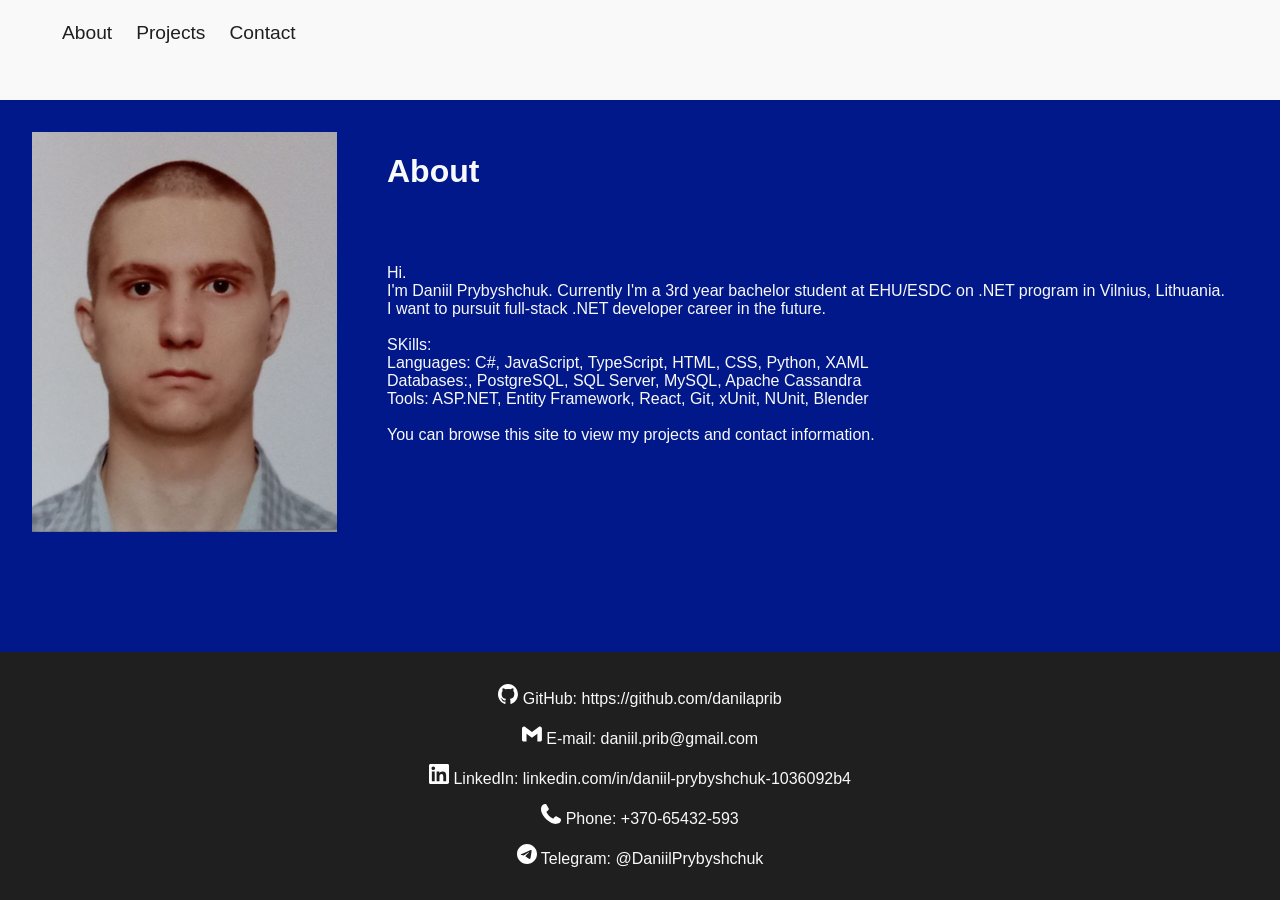
<file: index.html>
<!DOCTYPE html>
<html lang="en">
<head>
    <meta charset="UTF-8">
    <meta name="viewport" content="width=device-width, initial-scale=1.0">
    <title>My website</title>
    <link rel="icon" type="image/x-icon" href="images/raptor.ico">
    <link rel="stylesheet" href="mystyle.css" />

</head>
<body>


    <header>

        <ul class="navigation-menu">
            <li class="navigation-item-wrapper">
                <a href="index.html" class="navigation-item">
                    About
                </a>
            </li>
            <li class="navigation-item-wrapper">
                <a href="myprojects.html" class="navigation-item">
                    Projects
                </a>
            </li>
            <li class="navigation-item-wrapper">
                <a href="mycontact.html" class="navigation-item">
                    Contact
                </a>
            </li>
        </ul>

    </header>


    <main>
        <flexbox style="display: flex; gap: 50px">
            <img src="images/face.jpg" width="305" height="400" />
            <div>
                <div>
                    <h1 class="saira-text">About</h1><br><br>
                    <p class="saira-text">
                        Hi.<br>
                        I'm Daniil Prybyshchuk.
                        Currently I'm a 3rd year bachelor student at EHU/ESDC on .NET program in Vilnius, Lithuania.
                        <br>
                        I want to pursuit full-stack .NET developer career in the future.
                        <br><br>

                        SKills:<br/>
                        Languages: C#, JavaScript, TypeScript, HTML, CSS, Python, XAML<br/>
                        Databases:, PostgreSQL, SQL Server, MySQL, Apache Cassandra<br/>
                        Tools: ASP.NET, Entity Framework, React, Git, xUnit, NUnit, Blender
                        <br><br />

                        You can browse this site to view my projects and contact information.
                    </p>
                </div>
            </div>
        </flexbox>



    </main>

    <footer>
        <p>
            <image src="icons/github-mark-white.svg" style="width: 20px; height:20px;">

            </image>
            GitHub:
            <a href="https://github.com/danilaprib"
               class="footer-link"
               target="_blank" rel="noopener noreferrer">
                https://github.com/danilaprib
            </a>
        </p>
        <p>
            <image src="icons/Gmail_Logo_White.svg" style="width: 20px; height:20px;">

            </image>
            E-mail:
            <a href="mailto:daniil.prib@gmail.com"
               class="footer-link">
                daniil.prib@gmail.com
            </a>
        </p>
        <p>
            <image src="icons/linkedin-app-white-icon.svg" style="width: 20px; height:20px;">

            </image>
            LinkedIn:
            <a href="https://www.linkedin.com/in/daniil-prybyshchuk-1036092b4"
               class="footer-link"
               target="_blank"
               rel="noopener noreferrer">
                linkedin.com/in/daniil-prybyshchuk-1036092b4
            </a>
        </p>
        <p>
            <image src="icons/phone-call-white-icon.svg" style="width: 20px; height:20px;">

            </image>
            Phone: +370-65432-593
        </p>
        <p>
            <image src="icons/telegram-white-icon.svg" style="width: 20px; height:20px;">

            </image>
            Telegram: @DaniilPrybyshchuk
        </p>

    </footer>

</body>
</html>
</file>
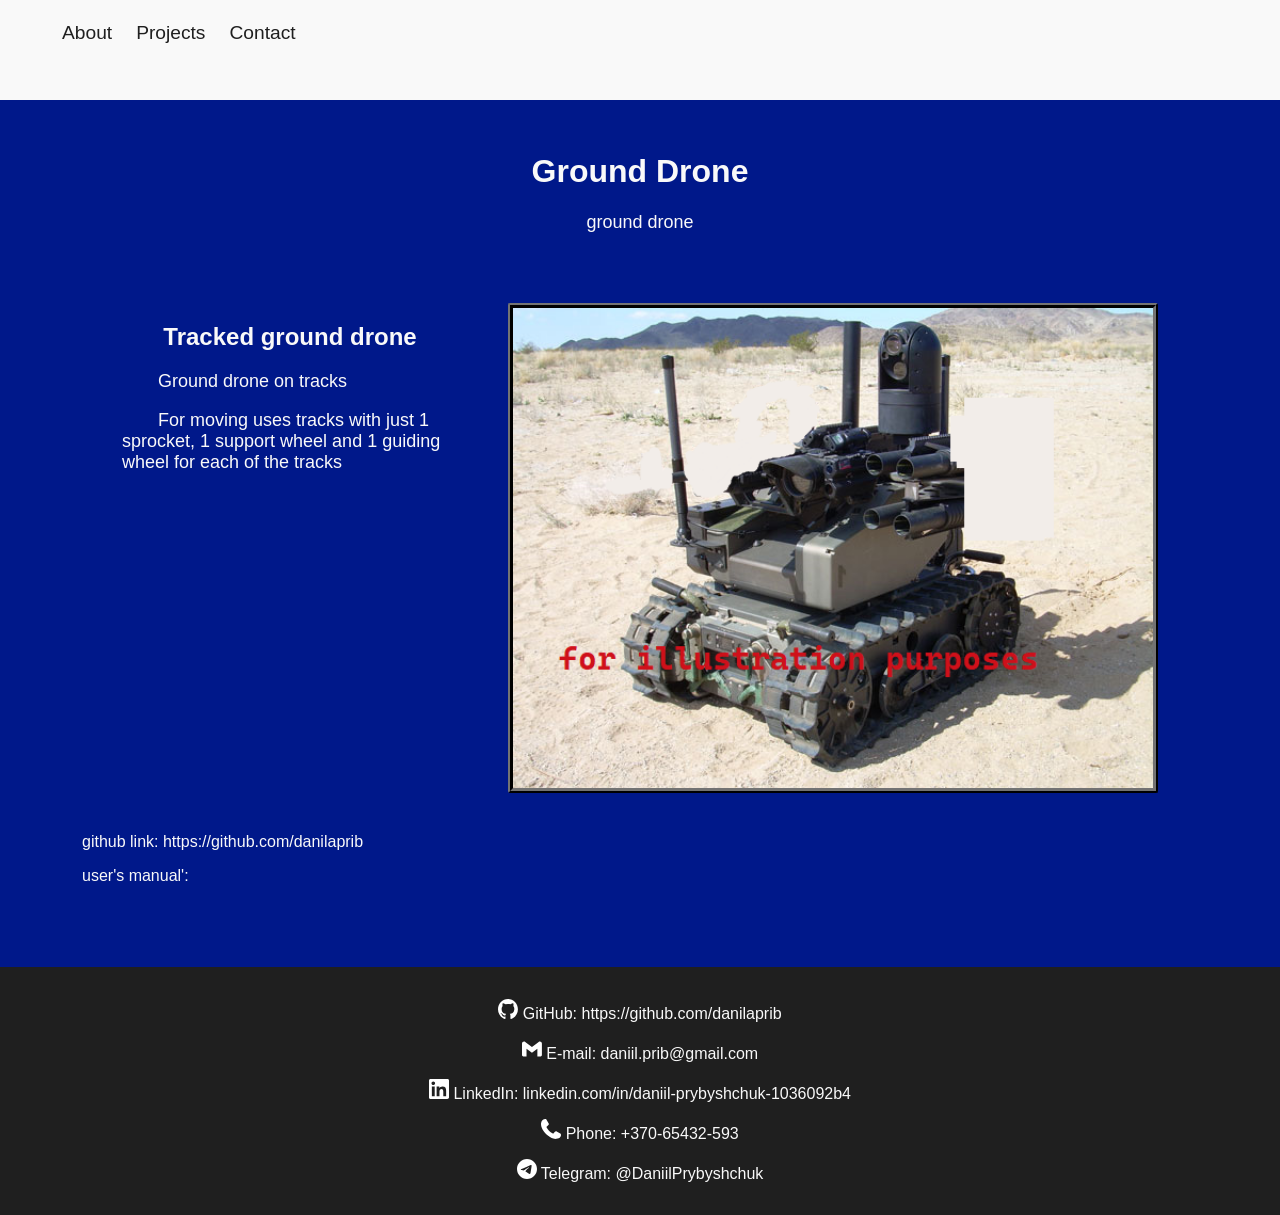
<file: drone.html>
<!DOCTYPE html>
<html lang="en">
<head>
    <meta charset="UTF-8">
    <meta name="viewport" content="width=device-width, initial-scale=1.0">
    <title>MTB computer</title>
    <link rel="icon" type="image/x-icon" href="images/raptor.ico">
    <link rel="stylesheet" href="mystyle.css" />
    <link href="https://fonts.googleapis.com/css2?family=Saira:wght@300;400;600;700&family=Saira+Semi+Condensed:wght@400;600;700&display=swap" rel="stylesheet">

</head>
<body>



    <header>

        <ul class="navigation-menu">
            <li class="navigation-item-wrapper">
                <a href="index.html" class="navigation-item">
                    About
                </a>
            </li>
            <li class="navigation-item-wrapper">
                <a href="myprojects.html" class="navigation-item">
                    Projects
                </a>
            </li>
            <li class="navigation-item-wrapper">
                <a href="mycontact.html" class="navigation-item">
                    Contact
                </a>
            </li>
        </ul>

    </header>

    <main>

        <h1 style="text-align:center" s class="saira-text">
            <b>Ground Drone</b>
        </h1>
        <p style="text-align: center; font-size: large" class="saira-text">
            ground drone
        </p>


        <div style="margin: 50px">
            <flexbox class="note-wrapper">
                <div>
                    <h2 style="text-align: center" class="saira-text">Tracked ground drone</h2>
                    <p class="note-text saira-text">
                        Ground drone on tracks
                    </p>

                    <p class="note-text saira-text">
                        For moving uses tracks with just 1 sprocket, 1 support wheel and 1 guiding wheel for each of the tracks
                    </p>
                </div>

                <img src="images\projects\groundDrone\drone.png" class="project-image" />
            </flexbox>

            <p>
                github link:
                <a class="footer-link"
                   href="https://github.com/danilaprib">
                    https://github.com/danilaprib
                </a>
            </p>
            <p>
                user's manual':
                <a class="footer-link"
                   MTB computer users manual (pdf latex)
                </a>
            </p>
        </div>


    </main>
    <footer>
        <p>
            <image src="icons/github-mark-white.svg" style="width: 20px; height:20px;">

            </image>
            GitHub:
            <a href="https://github.com/danilaprib"
               class="footer-link"
               target="_blank" rel="noopener noreferrer">
                https://github.com/danilaprib
            </a>
        </p>
        <p>
            <image src="icons/Gmail_Logo_White.svg" style="width: 20px; height:20px;">

            </image>
            E-mail:
            <a href="mailto:daniil.prib@gmail.com"
               class="footer-link">
                daniil.prib@gmail.com
            </a>
        </p>
        <p>
            <image src="icons/linkedin-app-white-icon.svg" style="width: 20px; height:20px;">

            </image>
            LinkedIn:
            <a href="https://www.linkedin.com/in/daniil-prybyshchuk-1036092b4"
               class="footer-link"
               target="_blank"
               rel="noopener noreferrer">
                linkedin.com/in/daniil-prybyshchuk-1036092b4
            </a>
        </p>
        <p>
            <image src="icons/phone-call-white-icon.svg" style="width: 20px; height:20px;">

            </image>
            Phone: +370-65432-593
        </p>
        <p>
            <image src="icons/telegram-white-icon.svg" style="width: 20px; height:20px;">

            </image>
            Telegram: @DaniilPrybyshchuk
        </p>

    </footer>

</body>
</html>
</file>
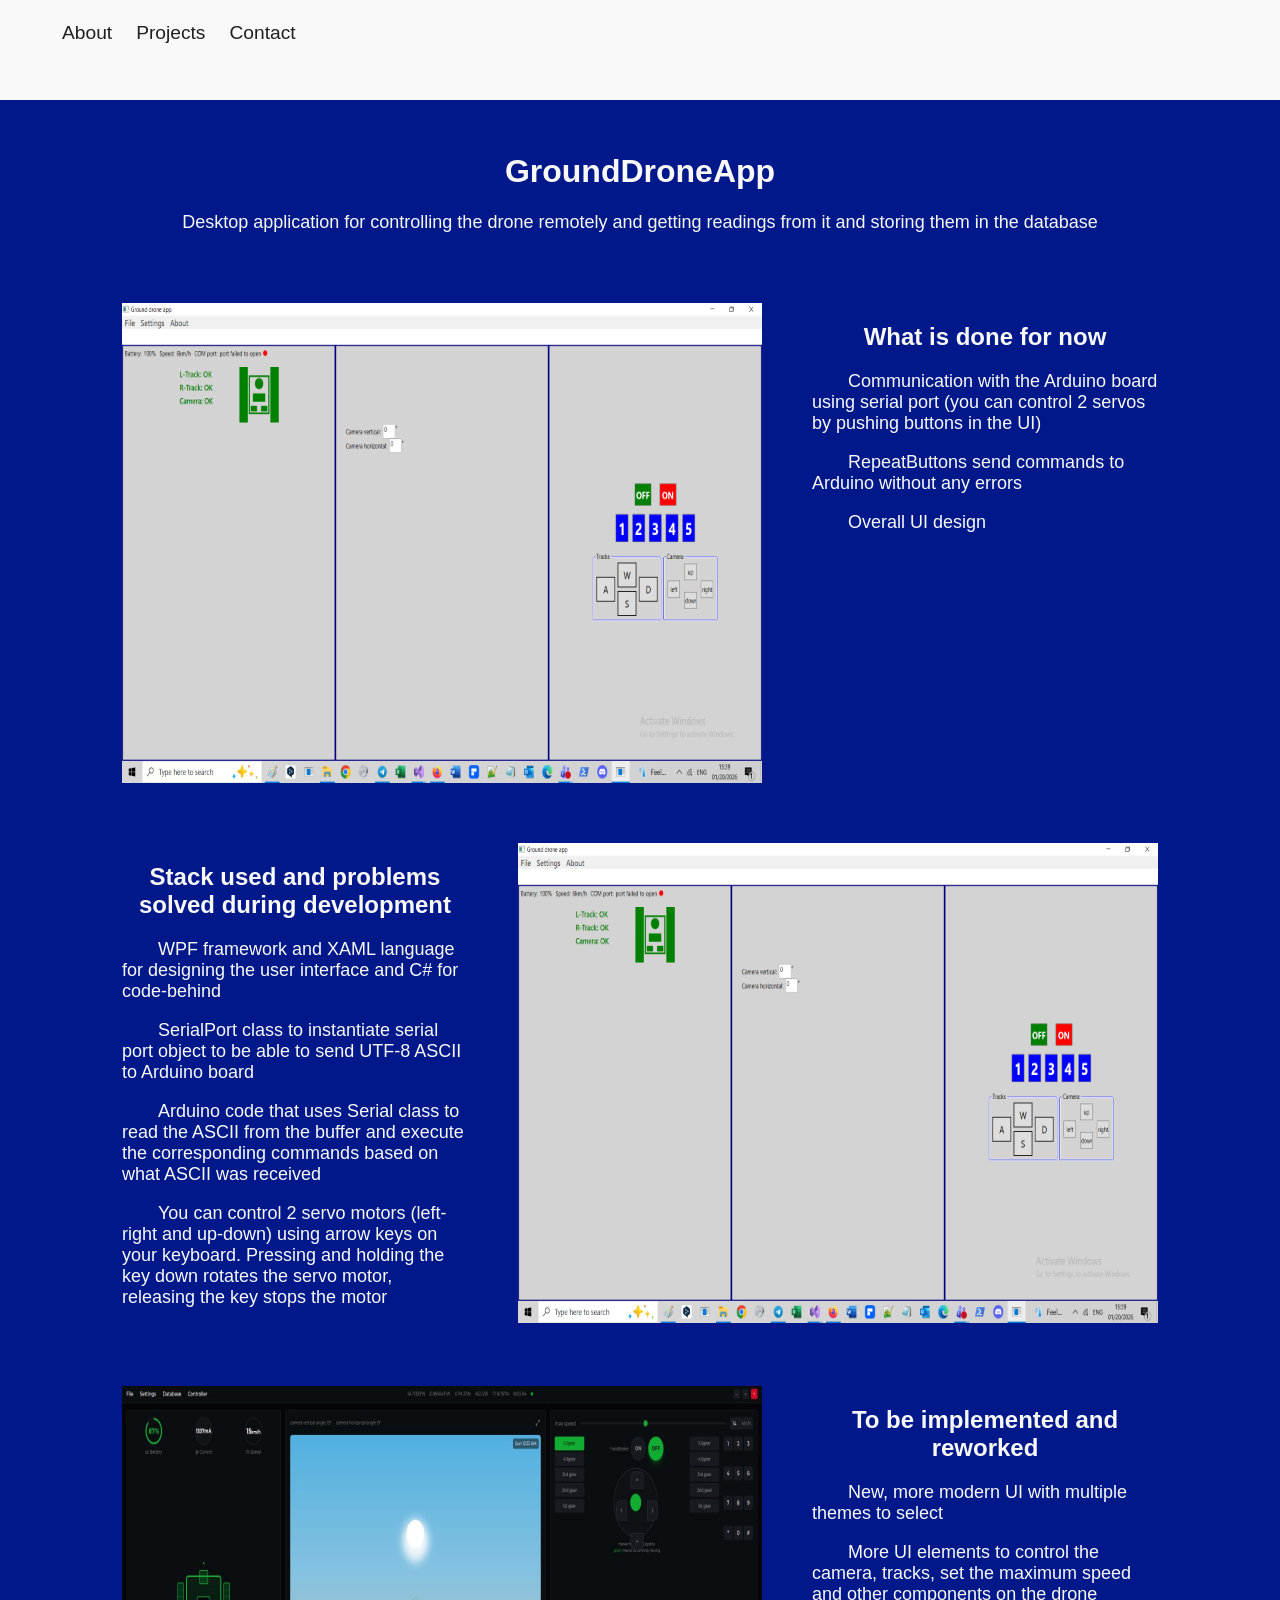
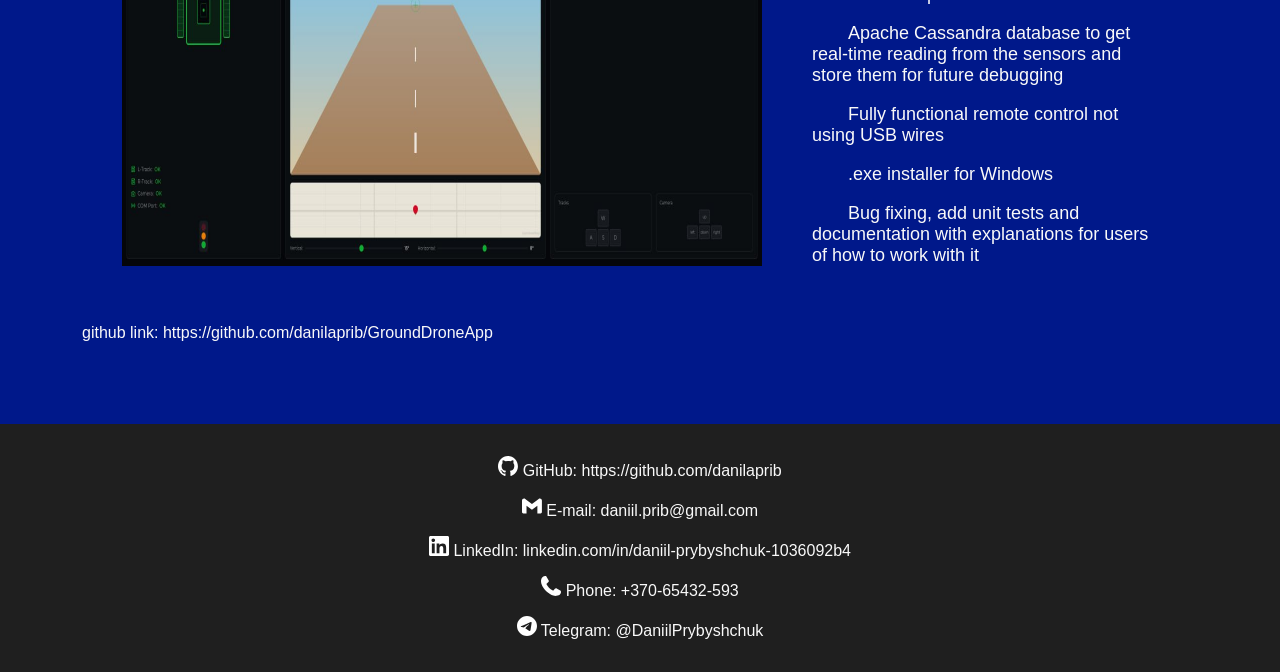
<file: droneapp.html>
<!DOCTYPE html>
<html lang="en">
<head>
    <meta charset="UTF-8">
    <meta name="viewport" content="width=device-width, initial-scale=1.0">
    <title>MTB computer</title>
    <link rel="icon" type="image/x-icon" href="images/raptor.ico">
    <link rel="stylesheet" href="mystyle.css" />
    
</head>
<body>


    <header>

        <ul class="navigation-menu">
            <li class="navigation-item-wrapper">
                <a href="index.html" class="navigation-item">
                    About
                </a>
            </li>
            <li class="navigation-item-wrapper">
                <a href="myprojects.html" class="navigation-item">
                    Projects
                </a>
            </li>
            <li class="navigation-item-wrapper">
                <a href="mycontact.html" class="navigation-item">
                    Contact
                </a>
            </li>
        </ul>

    </header>


    <main>

        <h1 style="text-align:center" s class="saira-text">
            <b>GroundDroneApp</b>
        </h1>
        <p style="text-align: center; font-size: large" class="saira-text">
            Desktop application for controlling the drone remotely and getting readings from it and storing them in the database
        </p>


        <div style="margin: 50px">
            <flexbox class="note-wrapper">
                <img src="images/projects/groundDroneApp/groundDroneApp_demo.png"
                     width="640" height="480" />
                <div>
                    <h2 style="text-align: center">What is done for now</h2>
                    <p class="note-text">
                        Communication with the Arduino board using serial port (you can control 2 servos by pushing buttons in the UI)
                    </p>
                    <p class="note-text">
                        RepeatButtons send commands to Arduino without any errors
                    </p>
                    <p class="note-text">
                        Overall UI design
                    </p>
                </div>
            </flexbox>

            <flexbox class="note-wrapper">

                <div>
                    <h2 style="text-align: center">Stack used and problems solved during development</h2>
                    <p class="note-text">
                        WPF framework and XAML language for designing the user interface and C# for code-behind
                    </p>
                    <p class="note-text">
                        SerialPort class to instantiate serial port object to be able to send UTF-8 ASCII to Arduino board
                    </p>
                    <p class="note-text">
                        Arduino code that uses Serial class to read the ASCII from the buffer and execute the corresponding commands based on what ASCII was received
                    </p>
                    <p class="note-text">
                        You can control 2 servo motors (left-right and up-down) using arrow keys on your keyboard. Pressing and holding the key down rotates the servo motor, releasing the key stops the motor
                    </p>
                </div>

                <img src="images/projects/groundDroneApp/groundDroneApp_demo.png"
                     width="640" height="480" />
            </flexbox>

            <flexbox class="note-wrapper">
                <img src="images/projects/groundDroneApp/groundDroneApp_new_ui_demo.png"
                     width="640" height="480" />
                <div>
                    <h2 style="text-align: center">To be implemented and reworked</h2>
                    <p class="note-text">
                        New, more modern UI with multiple themes to select
                    </p>
                    <p class="note-text">
                        More UI elements to control the camera, tracks, set the maximum speed and other components on the drone
                    </p>
                    <p class="note-text">
                        Apache Cassandra database to get real-time reading from the sensors and store them for future debugging
                    </p>
                    <p class="note-text">
                        Fully functional remote control not using USB wires
                    </p>
                    <p class="note-text">
                        .exe installer for Windows
                    </p>
                    <p class="note-text">
                        Bug fixing, add unit tests and documentation with explanations for users of how to work with it
                    </p>
                </div>
            </flexbox>


            <p>
                github link:
                <a class="footer-link"
                   href="https://github.com/danilaprib/GroundDroneApp">
                    https://github.com/danilaprib/GroundDroneApp
                </a>
            </p>


    </main>

    <footer>
        <p>
            <image src="icons/github-mark-white.svg" style="width: 20px; height:20px;">

            </image>
            GitHub:
            <a href="https://github.com/danilaprib"
               class="footer-link"
               target="_blank" rel="noopener noreferrer">
                https://github.com/danilaprib
            </a>
        </p>
        <p>
            <image src="icons/Gmail_Logo_White.svg" style="width: 20px; height:20px;">

            </image>
            E-mail:
            <a href="mailto:daniil.prib@gmail.com"
               class="footer-link">
                daniil.prib@gmail.com
            </a>
        </p>
        <p>
            <image src="icons/linkedin-app-white-icon.svg" style="width: 20px; height:20px;">

            </image>
            LinkedIn:
            <a href="https://www.linkedin.com/in/daniil-prybyshchuk-1036092b4"
               class="footer-link"
               target="_blank"
               rel="noopener noreferrer">
                linkedin.com/in/daniil-prybyshchuk-1036092b4
            </a>
        </p>
        <p>
            <image src="icons/phone-call-white-icon.svg" style="width: 20px; height:20px;">

            </image>
            Phone: +370-65432-593
        </p>
        <p>
            <image src="icons/telegram-white-icon.svg" style="width: 20px; height:20px;">

            </image>
            Telegram: @DaniilPrybyshchuk
        </p>

    </footer>


</body>
</html>
</file>
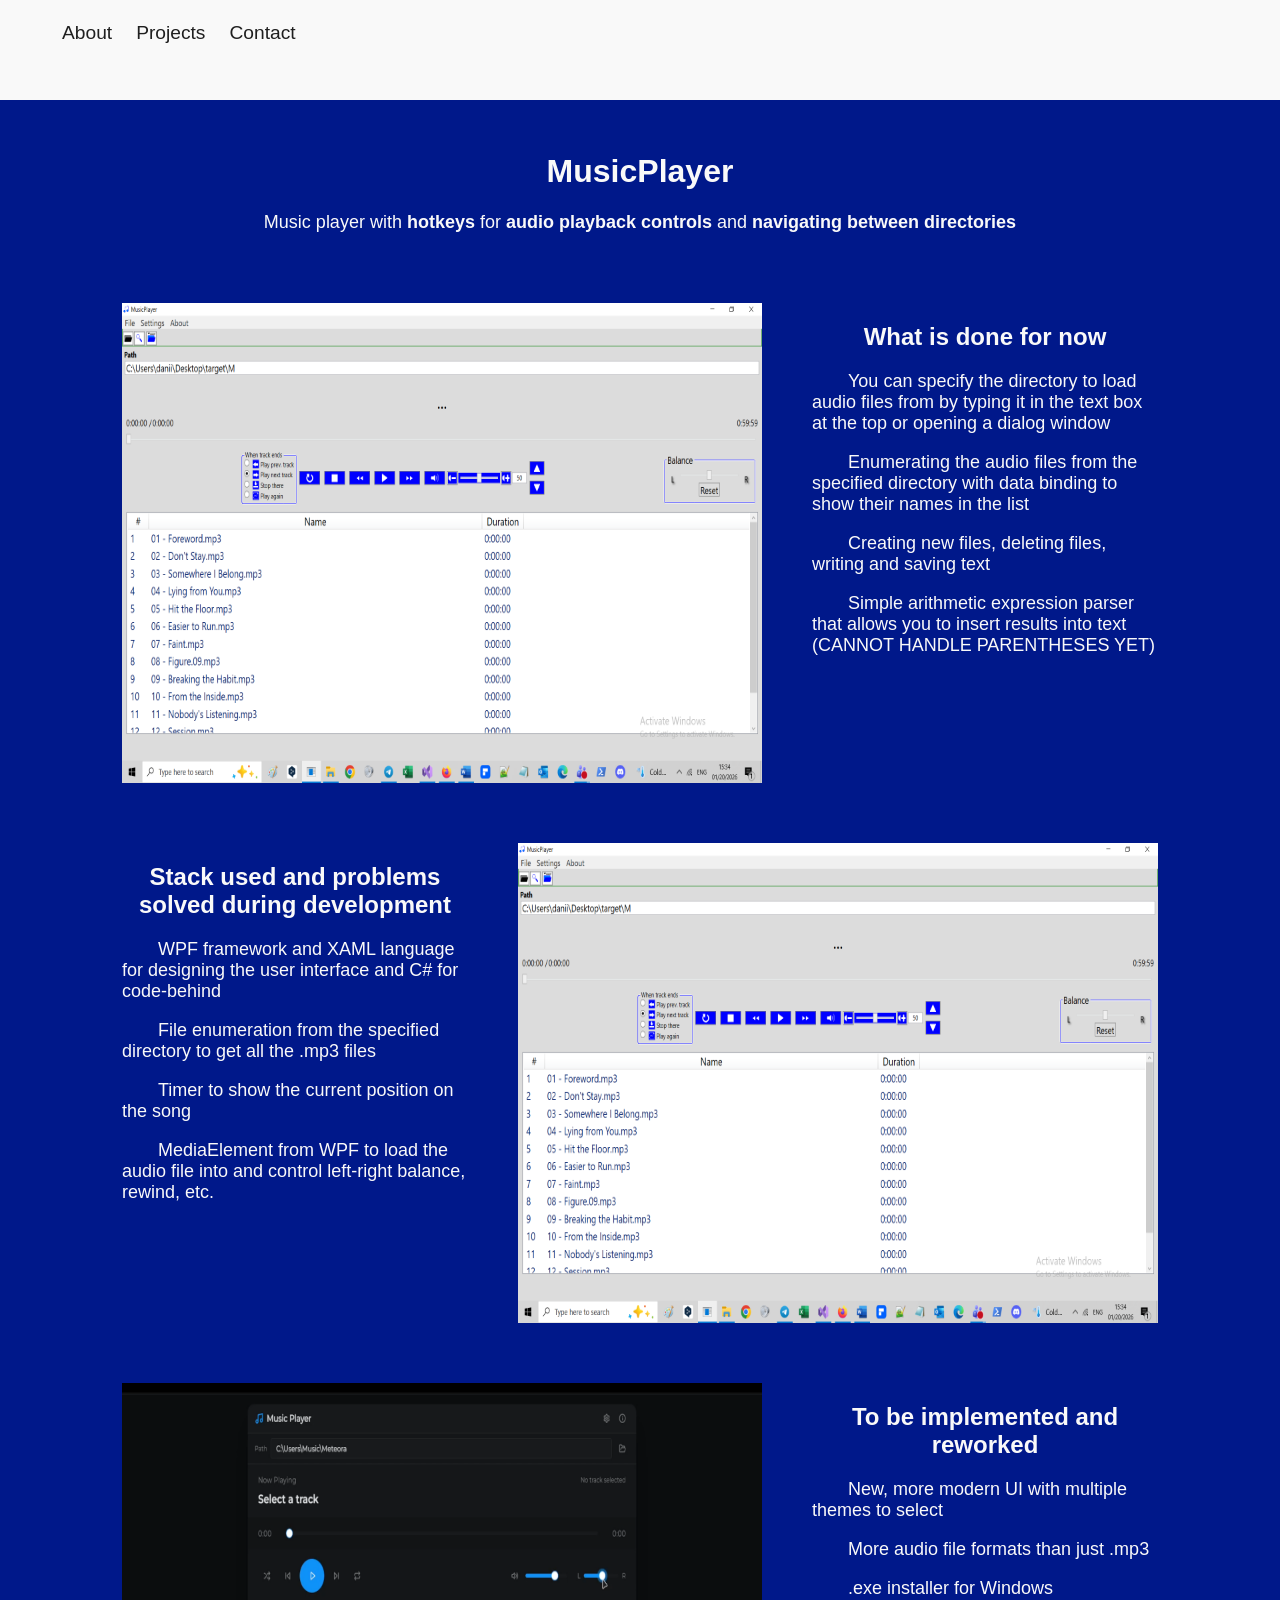
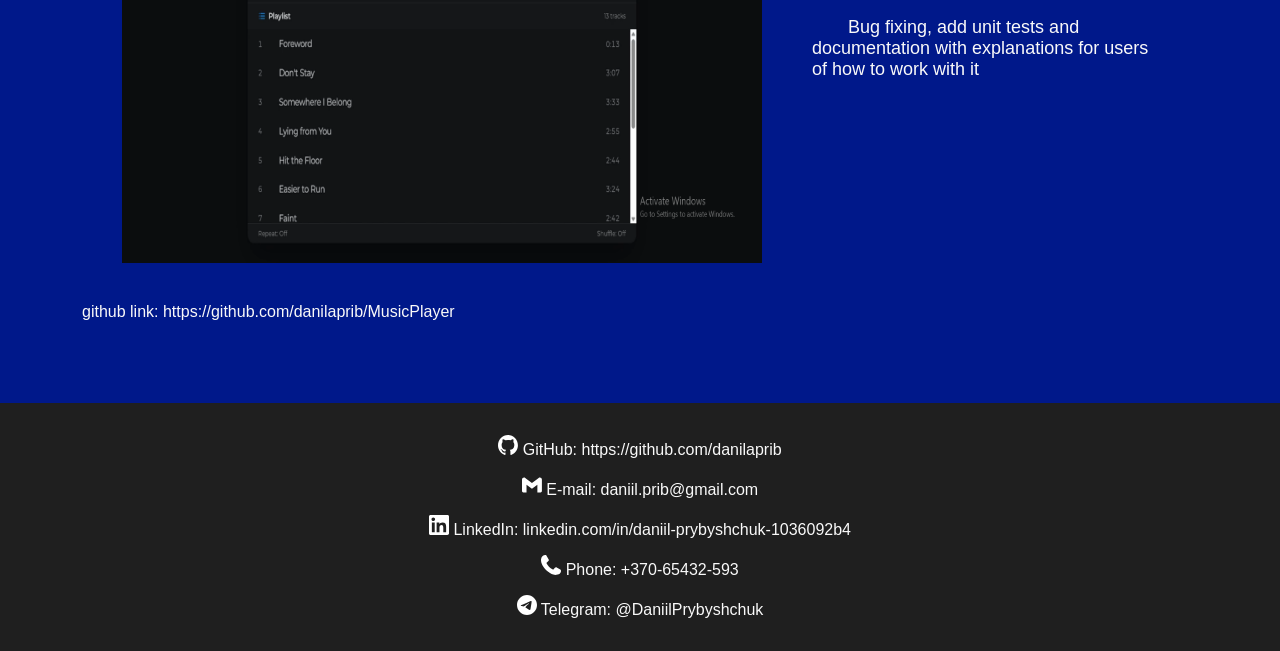
<file: musicplayer.html>
<!DOCTYPE html>
<html lang="en">
<head>
    <meta charset="UTF-8">
    <meta name="viewport" content="width=device-width, initial-scale=1.0">
    <title>MTB computer</title>
    <link rel="icon" type="image/x-icon" href="images/raptor.ico">
    <link rel="stylesheet" href="mystyle.css" />
</head>
<body>

    <header>

        <ul class="navigation-menu">
            <li class="navigation-item-wrapper">
                <a href="index.html" class="navigation-item">
                    About
                </a>
            </li>
            <li class="navigation-item-wrapper">
                <a href="myprojects.html" class="navigation-item">
                    Projects
                </a>
            </li>
            <li class="navigation-item-wrapper">
                <a href="mycontact.html" class="navigation-item">
                    Contact
                </a>
            </li>
        </ul>

    </header>

    <main>

        <h1 style="text-align:center" s class="saira-text">
            <b>MusicPlayer</b>
        </h1>
        <p style="text-align: center; font-size: large" class="saira-text">
            Music player with <strong>hotkeys</strong> for <strong>audio playback controls</strong> and <strong>navigating between directories</strong>
        </p>


        <div style="margin: 50px">
            <flexbox class="note-wrapper">
                <img src="images/projects/musicPlayer/musicplayer_demo.png"
                     width="640" height="480" />
                <div>
                    <h2 style="text-align: center">What is done for now</h2>
                    <p class="note-text">
                        You can specify the directory to load audio files from by typing it in the text box at the top or opening a dialog window
                    </p>
                    <p class="note-text">
                        Enumerating the audio files from the specified directory with data binding to show their names in the list
                    </p>
                    <p class="note-text">
                        Creating new files, deleting files, writing and saving text
                    </p>
                    <p class="note-text">
                        Simple arithmetic expression parser that allows you to insert results into text<br> (CANNOT HANDLE PARENTHESES YET)
                    </p>
                </div>
            </flexbox>

            <flexbox class="note-wrapper">

                <div>
                    <h2 style="text-align: center">Stack used and problems solved during development</h2>
                    <p class="note-text">
                        WPF framework and XAML language for designing the user interface and C# for code-behind
                    </p>
                    <p class="note-text">
                        File enumeration from the specified directory to get all the .mp3 files
                    </p>
                    <p class="note-text">
                        Timer to show the current position on the song
                    </p>
                    <p class="note-text">
                        MediaElement from WPF to load the audio file into and control left-right balance, rewind, etc.
                    </p>
                </div>

                <img src="images/projects/musicPlayer/musicplayer_demo.png"
                     width="640" height="480" />
            </flexbox>

            <flexbox class="note-wrapper">
                <img src="images/projects/musicPlayer/musicplayer_new_ui_demo.png"
                     width="640" height="480" />
                <div>
                    <h2 style="text-align: center">To be implemented and reworked</h2>
                    <p class="note-text">
                        New, more modern UI with multiple themes to select
                    </p>
                    <p class="note-text">
                        More audio file formats than just .mp3
                    </p>
                    <p class="note-text">
                        .exe installer for Windows
                    </p>
                    <p class="note-text">
                        Bug fixing, add unit tests and documentation with explanations for users of how to work with it
                    </p>
                </div>
            </flexbox>


            <p>
                github link:
                <a class="footer-link"
                   href="https://github.com/danilaprib/MusicPlayer">
                    https://github.com/danilaprib/MusicPlayer
                </a>
            </p>


        </div>

    </main>

    <footer>
        <p>
            <image src="icons/github-mark-white.svg" style="width: 20px; height:20px;">

            </image>
            GitHub:
            <a href="https://github.com/danilaprib"
               class="footer-link"
               target="_blank" rel="noopener noreferrer">
                https://github.com/danilaprib
            </a>
        </p>
        <p>
            <image src="icons/Gmail_Logo_White.svg" style="width: 20px; height:20px;">

            </image>
            E-mail:
            <a href="mailto:daniil.prib@gmail.com"
               class="footer-link">
                daniil.prib@gmail.com
            </a>
        </p>
        <p>
            <image src="icons/linkedin-app-white-icon.svg" style="width: 20px; height:20px;">

            </image>
            LinkedIn:
            <a href="https://www.linkedin.com/in/daniil-prybyshchuk-1036092b4"
               class="footer-link"
               target="_blank"
               rel="noopener noreferrer">
                linkedin.com/in/daniil-prybyshchuk-1036092b4
            </a>
        </p>
        <p>
            <image src="icons/phone-call-white-icon.svg" style="width: 20px; height:20px;">

            </image>
            Phone: +370-65432-593
        </p>
        <p>
            <image src="icons/telegram-white-icon.svg" style="width: 20px; height:20px;">

            </image>
            Telegram: @DaniilPrybyshchuk
        </p>

    </footer>

</body>
</html>
</file>
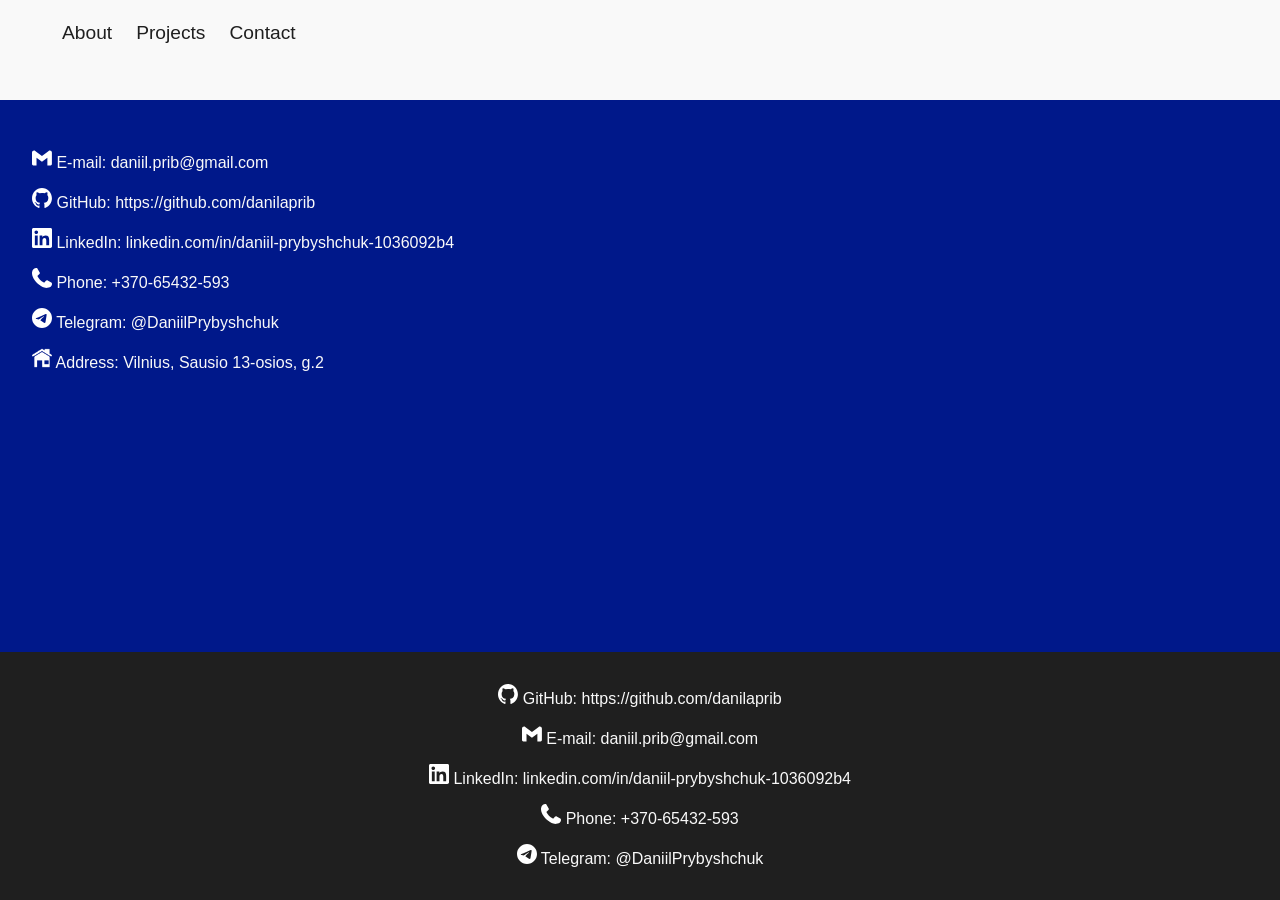
<file: mycontact.html>
<!DOCTYPE html>
<html lang="en">
<head>
    <meta charset="UTF-8">
    <meta name="viewport" content="width=device-width, initial-scale=1.0">
    <title>My website</title>
    <link rel="icon" type="image/x-icon" href="images/raptor.ico">
    <link rel="stylesheet" href="mystyle.css" />

</head>
<body>

    <header>

        <ul class="navigation-menu">
            <li class="navigation-item-wrapper">
                <a href="index.html" class="navigation-item">
                    About
                </a>
            </li>
            <li class="navigation-item-wrapper">
                <a href="myprojects.html" class="navigation-item">
                    Projects
                </a>
            </li>
            <li class="navigation-item-wrapper">
                <a href="mycontact.html" class="navigation-item">
                    Contact
                </a>
            </li>
        </ul>

    </header>

    <main>
        <p>
            <image src="icons/Gmail_Logo_White.svg" style="width: 20px; height:20px;">

            </image>
            E-mail:
            <a href="mailto:daniil.prib@gmail.com"
               class="footer-link">
                daniil.prib@gmail.com

            </a>
        </p>
        <p>
            <image src="icons/github-mark-white.svg" style="width: 20px; height:20px;">

            </image>
            GitHub:
            <a href="https://github.com/danilaprib"
               class="footer-link"
               target="_blank" rel="noopener noreferrer">
                https://github.com/danilaprib
            </a>
        </p>
        <p>
            <image src="icons/linkedin-app-white-icon.svg" style="width: 20px; height:20px;">

            </image>
            LinkedIn:
            <a href="https://www.linkedin.com/in/daniil-prybyshchuk-1036092b4"
               class="footer-link"
               target="_blank"
               rel="noopener noreferrer">
                linkedin.com/in/daniil-prybyshchuk-1036092b4
            </a>
        </p>
        <p>
            <image src="icons/phone-call-white-icon.svg" style="width: 20px; height:20px;">

            </image>
            Phone: +370-65432-593
        </p>
        <p>
            <image src="icons/telegram-white-icon.svg" style="width: 20px; height:20px;">

            </image>
            Telegram: @DaniilPrybyshchuk
        </p>
        <p>
            <image src="icons/home_icon.png" style="width: 20px; height:20px;">

            </image>
            Address: Vilnius, Sausio 13-osios, g.2
        </p>

    </main>
    <footer>
        <p>
            <image src="icons/github-mark-white.svg" style="width: 20px; height:20px;">

            </image>
            GitHub:
            <a href="https://github.com/danilaprib"
               class="footer-link"
               target="_blank" rel="noopener noreferrer">
                https://github.com/danilaprib
            </a>
        </p>
        <p>
            <image src="icons/Gmail_Logo_White.svg" style="width: 20px; height:20px;">

            </image>
            E-mail:
            <a href="mailto:daniil.prib@gmail.com"
               class="footer-link">
                daniil.prib@gmail.com
            </a>
        </p>
        <p>
            <image src="icons/linkedin-app-white-icon.svg" style="width: 20px; height:20px;">

            </image>
            LinkedIn:
            <a href="https://www.linkedin.com/in/daniil-prybyshchuk-1036092b4"
               class="footer-link"
               target="_blank"
               rel="noopener noreferrer">
                linkedin.com/in/daniil-prybyshchuk-1036092b4
            </a>
        </p>
        <p>
            <image src="icons/phone-call-white-icon.svg" style="width: 20px; height:20px;">

            </image>
            Phone: +370-65432-593
        </p>
        <p>
            <image src="icons/telegram-white-icon.svg" style="width: 20px; height:20px;">

            </image>
            Telegram: @DaniilPrybyshchuk
        </p>

    </footer>

</body>
</html>
</file>
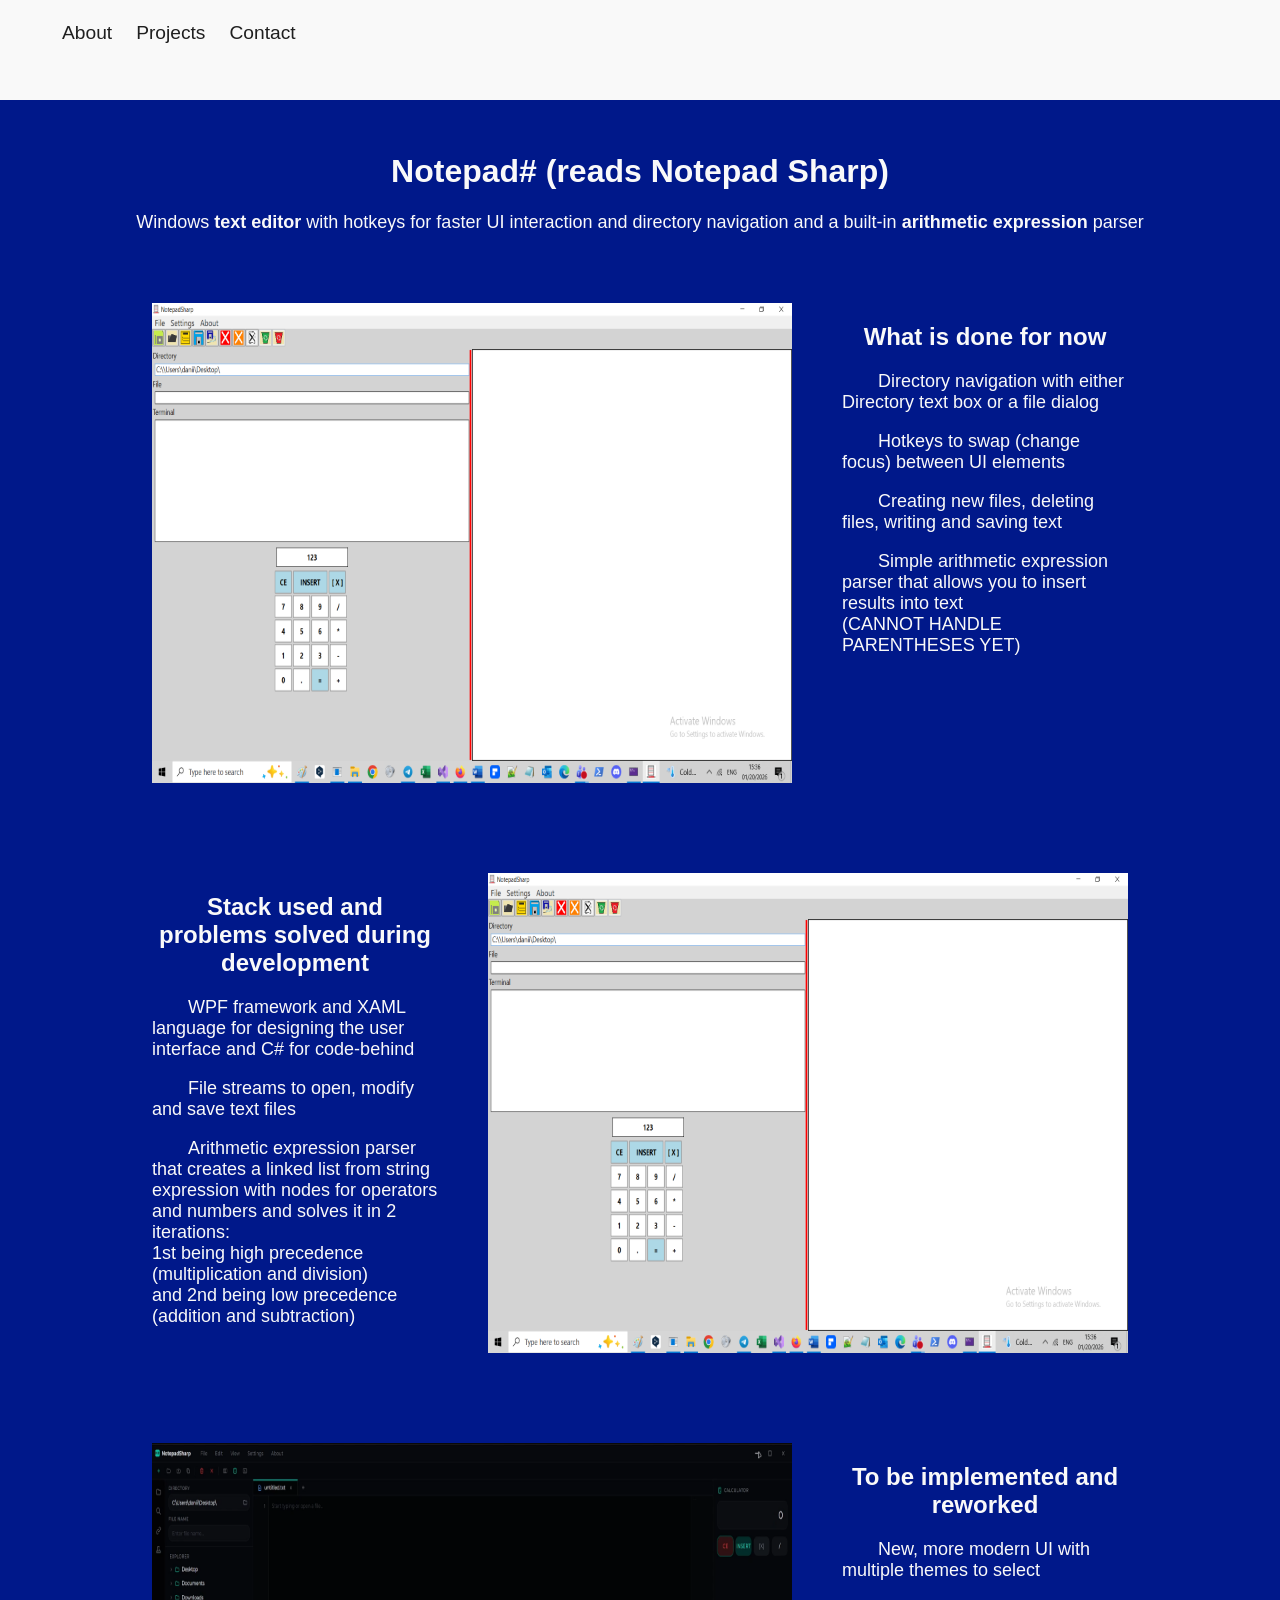
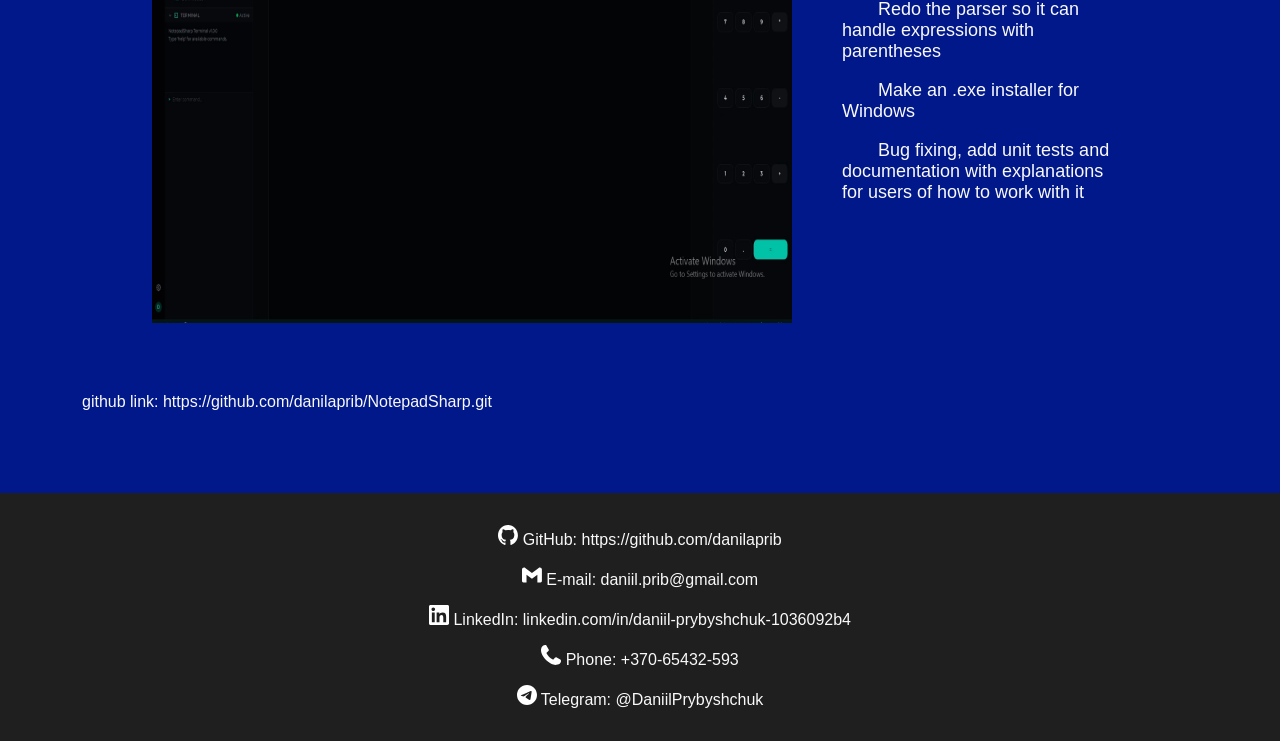
<file: notepadsharp.html>
<!DOCTYPE html>
<html lang="en">
<head>
    <meta charset="UTF-8">
    <meta name="viewport" content="width=device-width, initial-scale=1.0">
    <title>MTB computer</title>
    <link rel="icon" type="image/x-icon" href="images/raptor.ico">
    <link rel="stylesheet" href="mystyle.css" />
    <link href="https://fonts.googleapis.com/css2?family=Saira:wght@300;400;600;700&family=Saira+Semi+Condensed:wght@400;600;700&display=swap" rel="stylesheet">

    <style>

        .project-name {
            font-size: 24px;
            text-align: center;
        }

        .note-wrapper {
            margin: 50px;
        }
    </style>
</head>
<body>

    <header>

        <ul class="navigation-menu">
            <li class="navigation-item-wrapper">
                <a href="index.html" class="navigation-item">
                    About
                </a>
            </li>
            <li class="navigation-item-wrapper">
                <a href="myprojects.html" class="navigation-item">
                    Projects
                </a>
            </li>
            <li class="navigation-item-wrapper">
                <a href="mycontact.html" class="navigation-item">
                    Contact
                </a>
            </li>
        </ul>

    </header>


    <main>

        <h1 style="text-align:center" s class="saira-text">
            <b>Notepad# (reads Notepad Sharp)</b>
        </h1>
        <p style="text-align: center; font-size: large" class="saira-text">
            Windows <strong>text editor</strong> with hotkeys for faster UI interaction and directory navigation and a built-in <strong>arithmetic expression</strong> parser
        </p>


        <div style="margin: 50px">
            <flexbox class="note-wrapper">
                <img src="images/projects/notepadSharp/notepadsharp_demo.png"
                     width="640" height="480" />
                <div>
                    <h2 style="text-align: center">What is done for now</h2>
                    <p class="note-text">
                        Directory navigation with either Directory text box or a file dialog
                    </p>
                    <p class="note-text">
                        Hotkeys to swap (change focus) between UI elements
                    </p>
                    <p class="note-text">
                        Creating new files, deleting files, writing and saving text
                    </p>
                    <p class="note-text">
                        Simple arithmetic expression parser that allows you to insert results into text<br> (CANNOT HANDLE PARENTHESES YET)
                    </p>
                </div>
            </flexbox>

            <flexbox class="note-wrapper">

                <div>
                    <h2 style="text-align: center">Stack used and problems solved during development</h2>
                    <p class="note-text">
                        WPF framework and XAML language for designing the user interface and C# for code-behind
                    </p>
                    <p class="note-text">
                        File streams to open, modify and save text files
                    </p>
                    <p class="note-text">

                    </p>
                    <p class="note-text">
                        Arithmetic expression parser that creates a linked list from string expression with nodes for operators and numbers and solves it in 2 iterations:<br>
                        1st being high precedence (multiplication and division)<br>
                        and 2nd being low precedence (addition and subtraction)<br>

                    </p>
                </div>

                <img src="images/projects/notepadSharp/notepadsharp_demo.png"
                     width="640" height="480" />
            </flexbox>

            <flexbox class="note-wrapper">
                <img src="images/projects/notepadSharp/notepadsharp_new_ui_demo.png"
                     width="640" height="480" />
                <div>
                    <h2 style="text-align: center">To be implemented and reworked</h2>
                    <p class="note-text">
                        New, more modern UI with multiple themes to select
                    </p>
                    <p class="note-text">
                        Redo the parser so it can handle expressions with parentheses
                    </p>
                    <p class="note-text">
                        Make an .exe installer for Windows
                    </p>
                    <p class="note-text">
                        Bug fixing, add unit tests and documentation with explanations for users of how to work with it
                    </p>
                </div>
            </flexbox>


            <p>
                github link:
                <a class="footer-link"
                   href="https://github.com/danilaprib/NotepadSharp.git">
                    https://github.com/danilaprib/NotepadSharp.git
                </a>
            </p>


        </div>

    </main>


    <footer>
        <p>
            <image src="icons/github-mark-white.svg" style="width: 20px; height:20px;">

            </image>
            GitHub:
            <a href="https://github.com/danilaprib"
               class="footer-link"
               target="_blank" rel="noopener noreferrer">
                https://github.com/danilaprib
            </a>
        </p>
        <p>
            <image src="icons/Gmail_Logo_White.svg" style="width: 20px; height:20px;">

            </image>
            E-mail:
            <a href="mailto:daniil.prib@gmail.com"
               class="footer-link">
                daniil.prib@gmail.com
            </a>
        </p>
        <p>
            <image src="icons/linkedin-app-white-icon.svg" style="width: 20px; height:20px;">

            </image>
            LinkedIn:
            <a href="https://www.linkedin.com/in/daniil-prybyshchuk-1036092b4"
               class="footer-link"
               target="_blank"
               rel="noopener noreferrer">
                linkedin.com/in/daniil-prybyshchuk-1036092b4
            </a>
        </p>
        <p>
            <image src="icons/phone-call-white-icon.svg" style="width: 20px; height:20px;">

            </image>
            Phone: +370-65432-593
        </p>
        <p>
            <image src="icons/telegram-white-icon.svg" style="width: 20px; height:20px;">

            </image>
            Telegram: @DaniilPrybyshchuk
        </p>

    </footer>


</body>
</html>
</file>
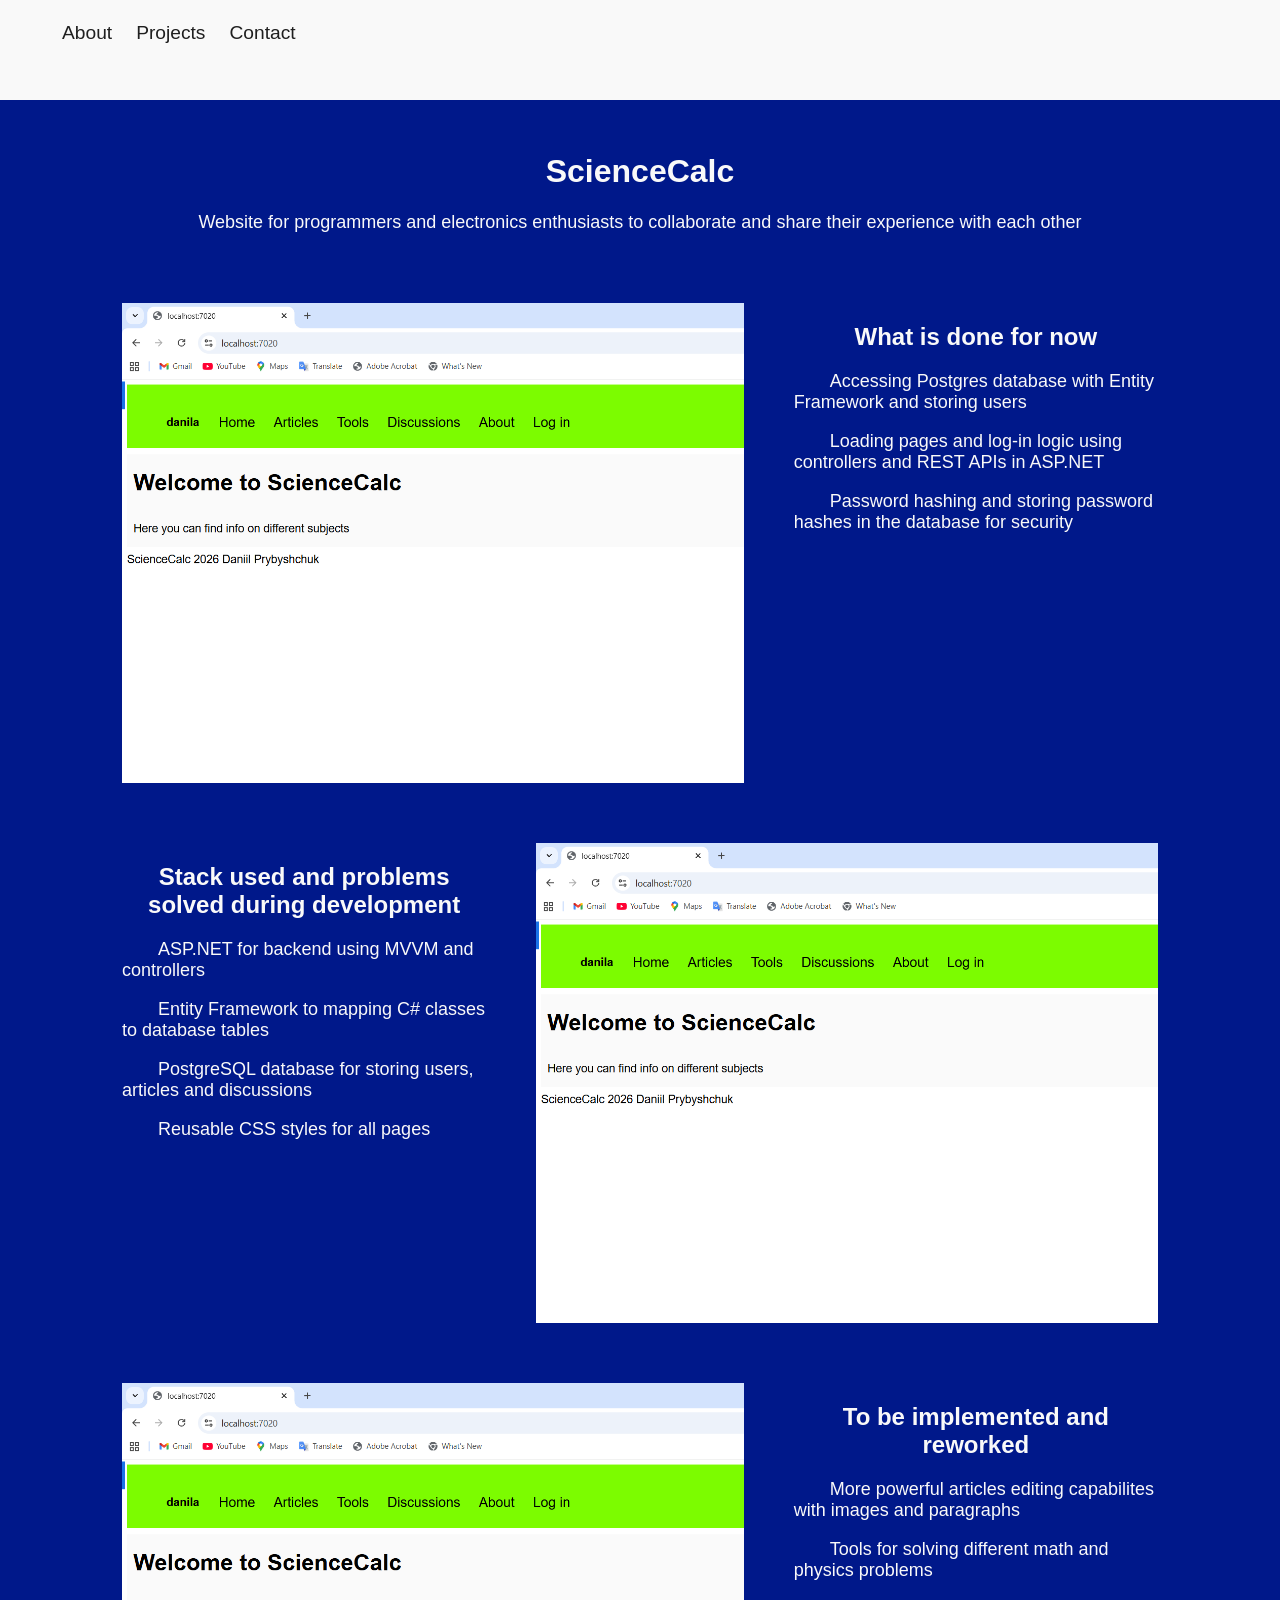
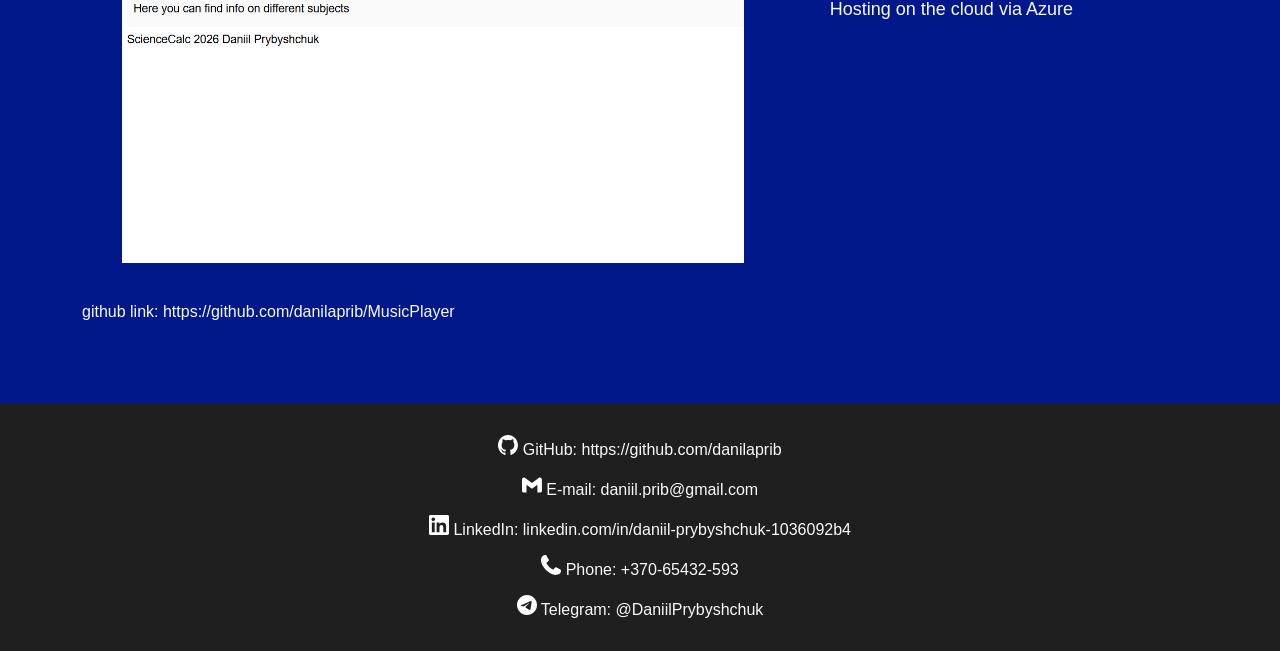
<file: sciencecalc.html>
<!DOCTYPE html>
<html lang="en">
<head>
    <meta charset="UTF-8">
    <meta name="viewport" content="width=device-width, initial-scale=1.0">
    <title>MTB computer</title>
    <link rel="icon" type="image/x-icon" href="images/raptor.ico">
    <link rel="stylesheet" href="mystyle.css" />
    <link href="https://fonts.googleapis.com/css2?family=Saira:wght@300;400;600;700&family=Saira+Semi+Condensed:wght@400;600;700&display=swap" rel="stylesheet">

</head>
<body>


    <header>

        <ul class="navigation-menu">
            <li class="navigation-item-wrapper">
                <a href="index.html" class="navigation-item">
                    About
                </a>
            </li>
            <li class="navigation-item-wrapper">
                <a href="myprojects.html" class="navigation-item">
                    Projects
                </a>
            </li>
            <li class="navigation-item-wrapper">
                <a href="mycontact.html" class="navigation-item">
                    Contact
                </a>
            </li>
        </ul>

    </header>


    <main>

        <h1 style="text-align:center" s class="saira-text">
            <b>ScienceCalc</b>
        </h1>
        <p style="text-align: center; font-size: large" class="saira-text">
            Website for programmers and electronics enthusiasts to collaborate and share their experience with each other
        </p>


        <div style="margin: 50px">
            <flexbox class="note-wrapper">
                <img src="images/projects/scienceCalc/science_calc_demo_0.png"
                     width="640" height="480" />
                <div>
                    <h2 style="text-align: center">What is done for now</h2>
                    <p class="note-text">
                        Accessing Postgres database with Entity Framework and storing users
                    </p>
                    <p class="note-text">
                        Loading pages and log-in logic using controllers and REST APIs in ASP.NET
                    </p>
                    <p class="note-text">
                        Password hashing and storing password hashes in the database for security
                    </p>
                </div>
            </flexbox>

            <flexbox class="note-wrapper">

                <div>
                    <h2 style="text-align: center">Stack used and problems solved during development</h2>
                    <p class="note-text">
                        ASP.NET for backend using MVVM and controllers
                    </p>
                    <p class="note-text">
                        Entity Framework to mapping C# classes to database tables
                    </p>
                    <p class="note-text">
                        PostgreSQL database for storing users, articles and discussions
                    </p>
                    <p class="note-text">
                        Reusable CSS styles for all pages
                    </p>
                </div>

                <img src="images/projects/scienceCalc/science_calc_demo_0.png"
                     width="640" height="480" />
            </flexbox>

            <flexbox class="note-wrapper">
                <img src="images/projects/scienceCalc/science_calc_demo_0.png"
                     width="640" height="480" />
                <div>
                    <h2 style="text-align: center">To be implemented and reworked</h2>
                    <p class="note-text">
                        More powerful articles editing capabilites with images and paragraphs
                    </p>
                    <p class="note-text">
                        Tools for solving different math and physics problems
                    </p>

                    <p class="note-text">
                        Hosting on the cloud via Azure
                    </p>

                </div>
            </flexbox>


            <p>
                github link:
                <a class="footer-link"
                   href="https://github.com/danilaprib/MusicPlayer">
                    https://github.com/danilaprib/MusicPlayer
                </a>
            </p>


        </div>

    </main>

    <footer>
        <p>
            <image src="icons/github-mark-white.svg" style="width: 20px; height:20px;">

            </image>
            GitHub:
            <a href="https://github.com/danilaprib"
               class="footer-link"
               target="_blank" rel="noopener noreferrer">
                https://github.com/danilaprib
            </a>
        </p>
        <p>
            <image src="icons/Gmail_Logo_White.svg" style="width: 20px; height:20px;">

            </image>
            E-mail:
            <a href="mailto:daniil.prib@gmail.com"
               class="footer-link">
                daniil.prib@gmail.com
            </a>
        </p>
        <p>
            <image src="icons/linkedin-app-white-icon.svg" style="width: 20px; height:20px;">

            </image>
            LinkedIn:
            <a href="https://www.linkedin.com/in/daniil-prybyshchuk-1036092b4"
               class="footer-link"
               target="_blank"
               rel="noopener noreferrer">
                linkedin.com/in/daniil-prybyshchuk-1036092b4
            </a>
        </p>
        <p>
            <image src="icons/phone-call-white-icon.svg" style="width: 20px; height:20px;">

            </image>
            Phone: +370-65432-593
        </p>
        <p>
            <image src="icons/telegram-white-icon.svg" style="width: 20px; height:20px;">

            </image>
            Telegram: @DaniilPrybyshchuk
        </p>

    </footer>


</body>
</html>
</file>
<file: mystyle.css>
:root {
    --font-main: Arial, Helvetica, sans-serif;
}

body {
    margin: 0;
    display: grid;
    grid-template-rows: auto 1fr auto;
    min-height: 100vh;
    font-family: Arial, sans-serif;
}

header {
    background-color: rgb(249, 249, 249);
    justify-content: center;
    height: 100px;
    position: relative;
    width: 100%;
    font-family: var(--font-main);
}

main {
    padding: 2rem;
    background-color: rgb(0, 24, 138);
    color: rgb(249, 249, 249);
    font-family: var(--font-main);
}

footer {
    background-color: rgb(31, 31, 31);
    color: rgb(249, 249, 249);
    text-align: center;
    padding: 1rem;
    font-family: var(--font-main);
}

.footer-link {
    color: rgb(249, 249, 249);
    text-decoration: none;
}

.footer-link:hover {
    transition: color 180ms ease;
    color: rgba(213, 17, 27, 1)
}

.footer-link:active {
    transition: color 180ms ease;
    color: rgba(255, 0, 0, 1)
}

.face-image {
    margin-left: 20px;
    width: 305px;
    height: 400px;
}

button {
    background-color: rgba(249, 249, 249, 255);
    color: black;
    text-align: center;
    height: 50px;
    width: 100px;
    text-anchor: middle;
    font: large;
    font-family: var(--font-main);
}

.video-flag {
    display: grid;
    opacity: 1;
    align-content: center;
}

.navigation-menu {
    position: absolute;
    list-style-type: none;
    display: flex;
    flex-direction: row;
    margin: 10px;
}

.navigation-item {
    display: inline-block;
    vertical-align: middle;
    padding: 10px;
    border: 2px solid transparent;
    border-radius: 90px;
    text-decoration: none;
    color: rgb(31, 31, 31);
    font-size: larger;
    font-family: var(--font-main);
    transition: border-color 180ms ease, color 180ms ease;
}

.navigation-item:hover,
.navigation-item:focus {
    border-color: rgba(213, 17, 27, 0.5);
    color: black;
    outline: none;
}

.navigation-item:active {
    border-color: rgba(255, 0, 0, 0.9);
    color: black;
}

.navigation-item:focus-visible {
    box-shadow: 0 0 0 4px rgba(255,140,0,0.12);
}


.note-wrapper {
    display: flex;
    gap: 50px;
    margin: 20px;
    justify-content: center;
    padding: 20px;
}

.note-text {
    text-indent: 2em;
    font-size: large;
}

.project-card {
    display: flex;
    gap: 50px;
    margin: 20px 0;
    align-items: center;
    justify-content: space-between;
    border-bottom: 5px ridge rgba(240,240,240, 0.4);
    padding: 20px;
    font-family: var(--font-main);
    color: rgb(249, 249, 249);
}

.project-name {
    font-family: var(--font-main);
    text-align: center;
}

.project-link {
    border: 4px solid rgb(249, 249, 249); /*#4254e8*/
    color: rgb(249, 249, 249);
    text-align: center;
    display: inline-block;
    vertical-align: middle;
    padding: 10px;
    border-radius: 5px;
    text-decoration: none;
    font-size: large;
    transition: border-color 180ms ease, background-color 180ms ease, color 180ms ease;
    width: 200px;
    font-family: var(--font-main);
}

.project-link:focus,
.project-link:hover {
    background-color: rgba(249,249,249);
    border-color: rgba(0,24,138);
    color: black;
}


.project-link:active {
    background-color: rgb(249,249,249);
    border-color: rgba(213,17,27, 0.9);
    color: black;
}


.project-jump-link{
    text-decoration: none;
    color: rgb(31, 31, 31);
    transition: border-bottom-style 180ms ease, color 180ms ease

}


.project-jump-link:hover {

    border-bottom-style: solid;
    color: black;
}

.project-image {
    width: 640px;
    height: 480px;
    border: 5px ridge rgb(31, 31, 31);
    border-radius: 2px;

}

.util-link {
    border-color: rgb(31, 31, 31);
    border-width: 4px;
    background-color: rgb(249, 249, 249);
    border-style: hidden;
    color: rgb(31, 31, 31);
    text-align: center;
    display: inline-block;
    vertical-align: middle;
    padding: 15px;
    border-radius: 90px;
    text-decoration: none;
    font-size: large;
    transition: border-color 180ms ease, background-color 180ms ease, color 180ms ease, border-style 180ms ease;
    width: 350px;
    font-family: var(--font-main);
}

.util-link:hover,
.util-link:focus {
    color: rgb(213, 17, 27, 0.9);
    border-color: rgb(31, 31, 31);
    border-style:solid;
}

.util-link:active {
    background-color: rgb(249,249,249);
    border-color: black;
    color: rgb(255, 0, 0);
}

.list-button {
    background-color: rgb(249, 249, 249);
    color: rgb(213, 17, 27);
    transition: background-color 180ms ease, color 180ms ease;
}

.list-button:hover,
.list-button:focus{
    background-color: white;
    color: red;
    transition: background-color 180ms ease, color 180ms ease
}
</file>
